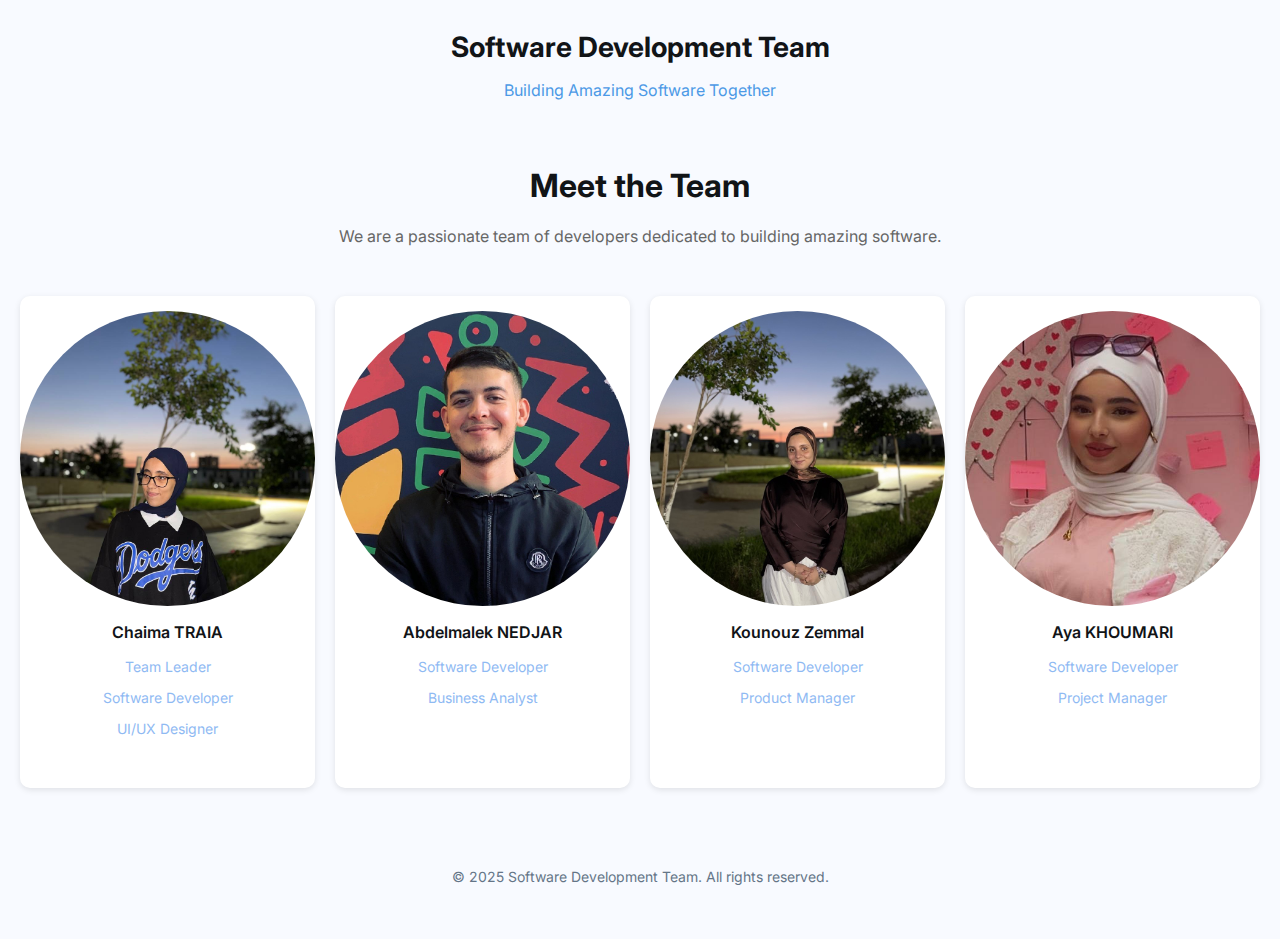
<file: index.html>
<!DOCTYPE html>
<html lang="en">
<head>
<meta charset="utf-8">
<meta name="viewport" content="width=device-width, initial-scale=1.0">
<title>Software Development Team</title>
<link rel="stylesheet" href="/assets/styles/style.css">
<link href="https://fonts.googleapis.com/css2?family=Inter:wght@400;500;600;700&display=swap" rel="stylesheet">
<link href="https://fonts.googleapis.com/css2?family=Material+Symbols+Outlined" rel="stylesheet">
</head>
<body>
  <header class="header">
   
    <p class="title">Software Development Team</p>
    <p class="subtitle">Building Amazing Software Together </p>
  </header>

  <main>
    <h1 class="section-title">Meet the Team</h1>
    <p class="description">We are a passionate team of developers dedicated to building amazing software.</p>

    <div class="team-grid">
      <div class="team-card">
        <div class="image" style="background-image: url('assets/images/chaima.jpg');"></div>
        <p class="name">Chaima TRAIA</p>
        <p class="role">Team Leader</p>
        <p class="role">Software Developer</p>
        <p class="role">UI/UX Designer</p>
        <a href="chaima-traia.html" class="profile-link">View Profile</a>
      </div>

      <div class="team-card">
        <div class="image" style="background-image: url('assets/images/abdelmalek.jpg');"></div>
        <p class="name">Abdelmalek NEDJAR</p>
        <p class="role">Software Developer</p>
        <p class="role">Business Analyst</p>
        <a href="abdelmalek-nedjar.html" class="profile-link">View Profile</a>
      </div>

      <div class="team-card">
        <div class="image" style="background-image: url('../assets/images/kounouz.jpg');"></div>
        <p class="name">Kounouz Zemmal</p>
        <p class="role">Software Developer</p>
        <p class="role">Product Manager</p>
        <a href="kounouz-zemmal.html" class="profile-link">View Profile</a>
      </div>

      <div class="team-card">
        <div class="image" style="background-image: url('../assets/images/aya.jpg');"></div>
        <p class="name">Aya KHOUMARI</p>
        <p class="role">Software Developer</p>
        <p class="role">Project Manager</p>

        <a href="aya-khoumari.html" class="profile-link">View Profile</a>
      </div>
    </div>
  </main>

  <footer class="footer">
    <p>© 2025 Software Development Team. All rights reserved.</p>
  </footer>
</body>
</html>
</file>
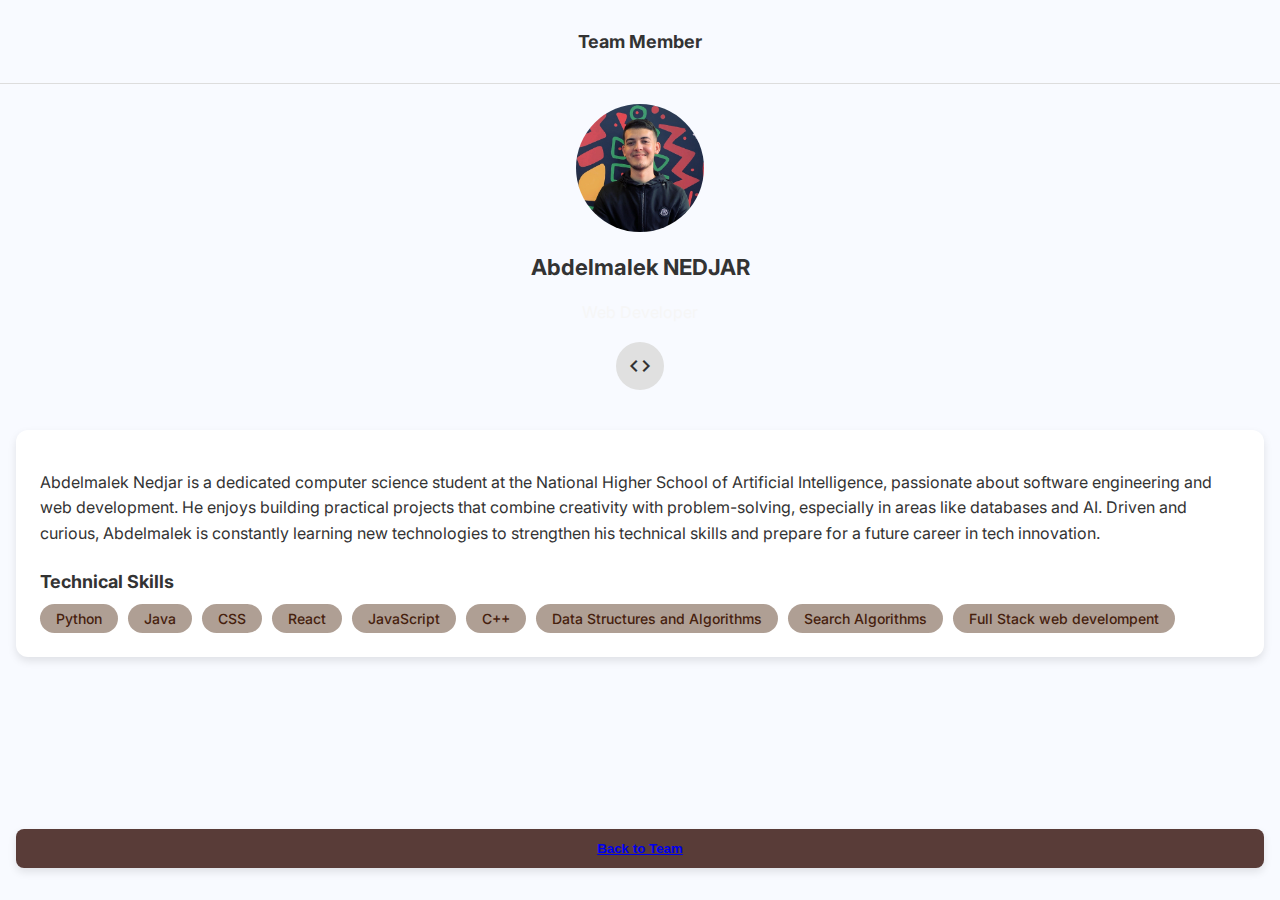
<file: abdelmalek-nedjar.html>
<!DOCTYPE html>
<html lang="en">

<head>
  <meta charset="utf-8">
  <meta name="viewport" content="width=device-width, initial-scale=1.0">
  <title>Team Member Profile</title>
  <link rel="stylesheet" href="\assets\styles\profile.css">
  <link href="https://fonts.googleapis.com/css2?family=Material+Symbols+Outlined" rel="stylesheet">
  <link href="https://fonts.googleapis.com/css2?family=Inter:wght@400;500;700&display=swap" rel="stylesheet">
</head>

<body>
  <div class="container">
    <header class="header">
      <h2>Team Member</h2>
    </header>

    <section class="profile-section">
      <div class="profile-img" style="background-image: url('../assets/images/abdelmalek.jpg');"></div>
      <div class="profile-text">
        <p class="name">Abdelmalek NEDJAR</p>
        <p class="role">Web Developer</p>
      </div>
      <div class="github-btn">
        <a href="https://github.com/Abdelmalek05" target="_blank">
          <span class="material-symbols-outlined">code</span>
        </a>
      </div>
    </section>

    <section class="about">
      <p>
        Abdelmalek Nedjar is a dedicated computer science student at the National Higher School of Artificial
        Intelligence, passionate about software engineering and web development. He enjoys building practical
        projects that combine creativity with problem-solving, especially in areas like databases and AI. Driven and
        curious, Abdelmalek is constantly learning new technologies to strengthen his technical skills and prepare for a
        future career in tech innovation. </p>

      <h3>Technical Skills</h3>
      <div class="skills">
        <span>Python</span>
        <span>Java</span>
        <span>CSS</span>
        <span>React</span>
        <span>JavaScript</span>
        <span>C++</span>
        <span>Data Structures and Algorithms</span>
        <span>Search Algorithms</span>
        <span>Full Stack web develompent</span>
      </div>
    </section>

    <footer>
      <button class="back-btn"><a href="../index.html">Back to Team</a></button>
    </footer>
  </div>
</body>

</html>
</file>
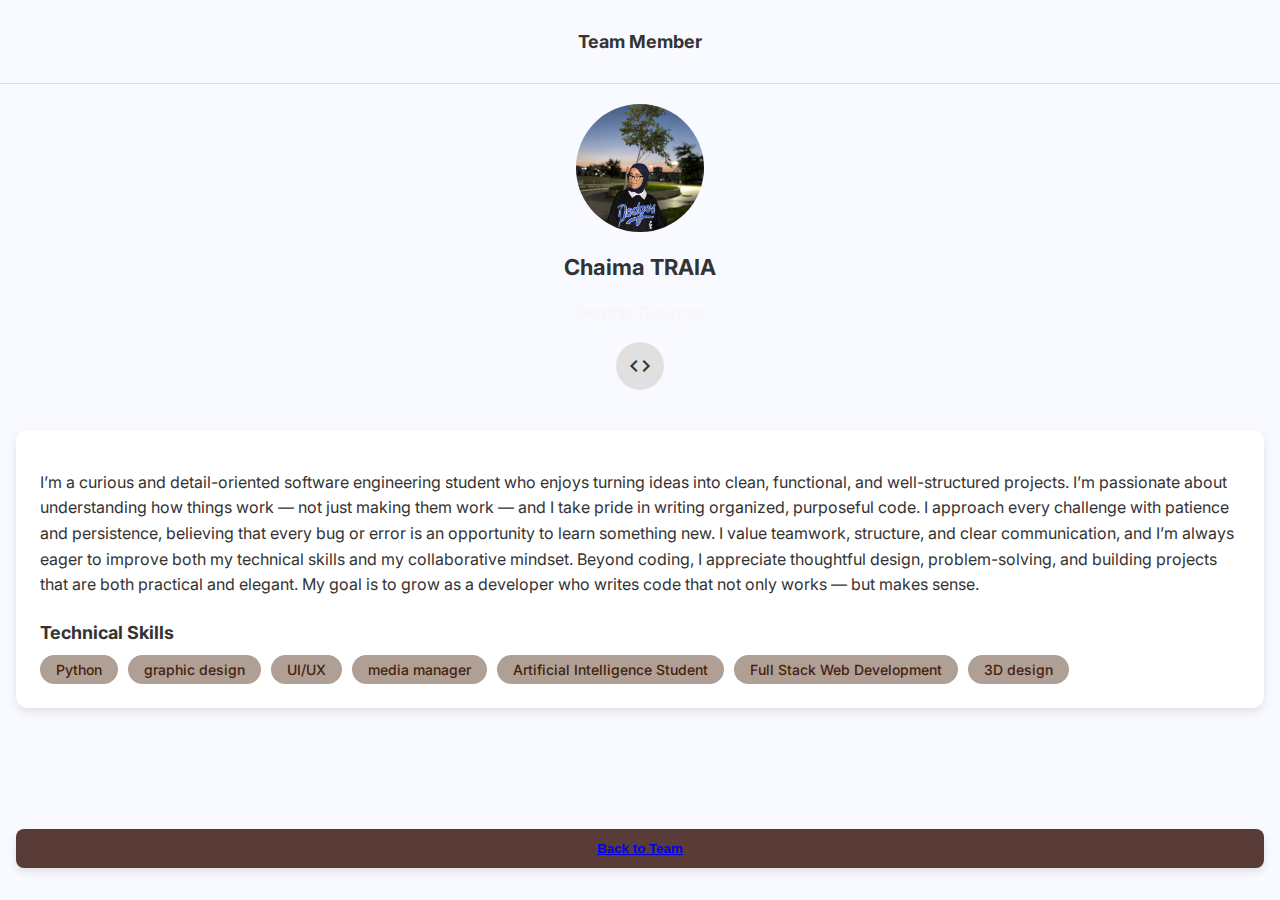
<file: chaima-traia.html>
<!DOCTYPE html>
<html lang="en">
<head>
<meta charset="utf-8">
<meta name="viewport" content="width=device-width, initial-scale=1.0">
<title>Team Member Profile</title>
<link rel="stylesheet" href="\assets\styles\profile.css">
<link href="https://fonts.googleapis.com/css2?family=Material+Symbols+Outlined" rel="stylesheet">
<link href="https://fonts.googleapis.com/css2?family=Inter:wght@400;500;700&display=swap" rel="stylesheet">
</head>
<body>
  <div class="container">
    <header class="header">
      <h2>Team Member</h2>
    </header>

    <section class="profile-section">
      <div class="profile-img" style="background-image: url('../assets/images/chaima.jpg');"></div>
      <div class="profile-text">
        <p class="name">Chaima TRAIA </p>
        <p class="role">Graphic Designer</p>
      </div>
      <div class="github-btn">
        <a href="https://github.com/chaimatria" target="_blank">
          <span class="material-symbols-outlined">code</span>
        </a>
      </div>
    </section>

    <section class="about">
      <p>
        I’m a curious and detail-oriented software engineering student who enjoys turning ideas into clean, functional, and well-structured projects. I’m passionate about understanding how things work — not just making them work — and I take pride in writing organized, purposeful code.

I approach every challenge with patience and persistence, believing that every bug or error is an opportunity to learn something new. I value teamwork, structure, and clear communication, and I’m always eager to improve both my technical skills and my collaborative mindset.

Beyond coding, I appreciate thoughtful design, problem-solving, and building projects that are both practical and elegant. My goal is to grow as a developer who writes code that not only works — but makes sense.</p>

      
   <h3>Technical Skills</h3>
<div class="skills">
  <span>Python</span>
  <span>graphic design </span>
 

  <span>UI/UX</span>
  <span>media manager </span>
  <span>Artificial Intelligence Student</span>
  <span>Full Stack Web Development</span>
  <span>3D design </span>
</div>

    </section>


    

    <footer>
      <button class="back-btn"><a href="../index.html">Back to Team</a></button>
    </footer>
  </div>
</body>
</html>
</file>
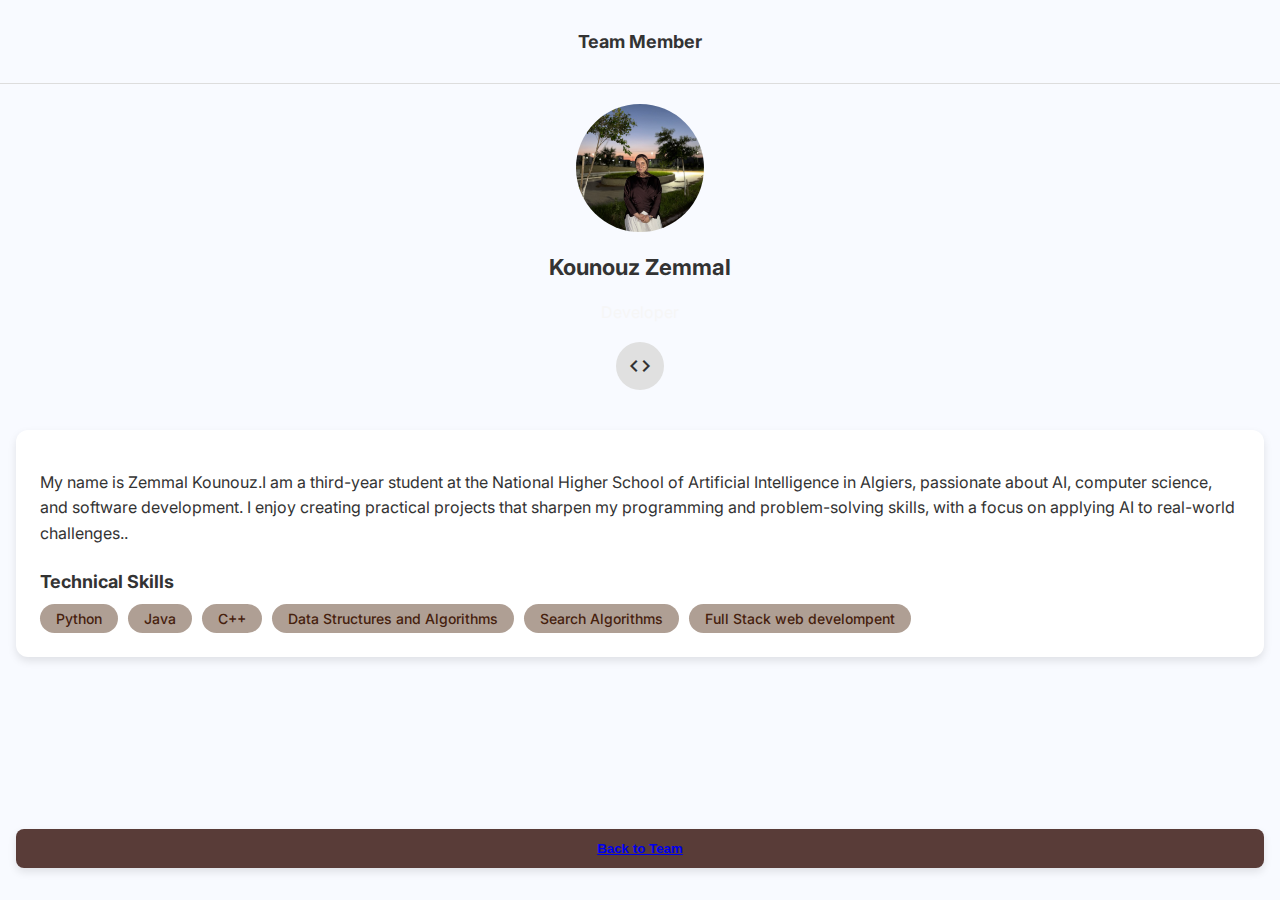
<file: kounouz-zemmal.html>
<!DOCTYPE html>
<html lang="en">
<head>
<meta charset="utf-8">
<meta name="viewport" content="width=device-width, initial-scale=1.0">
<title>Team Member Profile</title>
<link rel="stylesheet" href="\assets\styles\profile.css">
<link href="https://fonts.googleapis.com/css2?family=Material+Symbols+Outlined" rel="stylesheet">
<link href="https://fonts.googleapis.com/css2?family=Inter:wght@400;500;700&display=swap" rel="stylesheet">
</head>
<body>
  <div class="container">
    <header class="header">
      <h2>Team Member</h2>
    </header>

    <section class="profile-section">
      <div class="profile-img" style="background-image: url('../assets/images/kounouz.jpg');"></div>
      <div class="profile-text">
        <p class="name">Kounouz Zemmal </p>
        <p class="role">Developer</p>
      </div>
      <div class="github-btn">
        <a href="https://github.com/Kounouz-Zl" target="_blank">
          <span class="material-symbols-outlined">code</span>
        </a>
      </div>
    </section>

    <section class="about">
      <p>
        My name is Zemmal Kounouz.I am a third-year student at the National Higher School of Artificial Intelligence in Algiers, passionate about AI, computer science, and software development. I enjoy creating practical projects that sharpen my programming and problem-solving skills, with a focus on applying AI to real-world challenges..
      </p>

      <h3>Technical Skills</h3>
      <div class="skills">
        <span>Python</span>
        <span>Java</span>
        <span>C++</span>
        <span>Data Structures and Algorithms</span>
        <span>Search Algorithms</span>
        <span>Full Stack web develompent</span>
      </div>
    </section>

    <footer>
      <button class="back-btn"><a href="../index.html">Back to Team</a></button>
    </footer>
  </div>
</body>
</html>
</file>
<file: assets/styles/style.css>
body {
  font-family: 'Inter', sans-serif;
  background-color: #f8faff;
  margin: 0;
  padding: 0;
  color: #111417;
}

.header {
  text-align: center;
  padding: 20px;
  background-color: #f8faff;
}

.menu-bar {
  display: flex;
  justify-content: flex-start;
  padding: 5px 20px;
}

.material-symbols-outlined {
  font-size: 24px;
}

.title {
  font-size: 28px;
  font-weight: 700;
  margin: 10px 0;
}

.subtitle {
  color: #4c99e6;
  font-size: 16px;
}

.section-title {
  text-align: center;
  font-size: 32px;
  font-weight: 700;
  margin-top: 30px;
}

.description {
  text-align: center;
  color: #666;
  margin: 10px 0 30px;
}

.team-grid {
  display: grid;
  grid-template-columns: repeat(auto-fit, minmax(158px, 1fr));
  gap: 20px;
  padding: 20px;
}

.team-card {
  background-color: white;
  border-radius: 10px;
  box-shadow: 0 2px 6px rgba(0,0,0,0.1);
  text-align: center;
  padding-bottom: 20px;
  transition: transform 0.3s ease, box-shadow 0.3s ease;
}

.team-card:hover {
  transform: scale(1.05);
  box-shadow: 0 5px 15px rgba(0,0,0,0.2);
}

.image {
  width: 100%;
  aspect-ratio: 1/1;
  background-size: cover;
  background-position: center;
  border-radius: 50%;
  margin: 15px auto;
}

.name {
  font-size: 16px;
  font-weight: 600;
}

.role {
  font-size: 14px;
  color: #8fbaf3;
}

.profile-link {
  display: block;
  font-size: 14px;
  color: #4c99e6;
  opacity: 0;
  transition: opacity 0.3s;
  margin-top: 5px;
}

.team-card:hover .profile-link {
  opacity: 1;
}

.footer {
  text-align: center;
  padding: 40px 20px;
  background-color: #f8faff;
}

.footer-links a {
  color: #647587;
  margin: 0 10px;
  text-decoration: none;
  font-size: 16px;
}

.footer-icons a {
  margin: 0 10px;
  color: #647587;
}

.footer p {
  color: #647587;
  margin-top: 20px;
  font-size: 14px;
}
</file>
